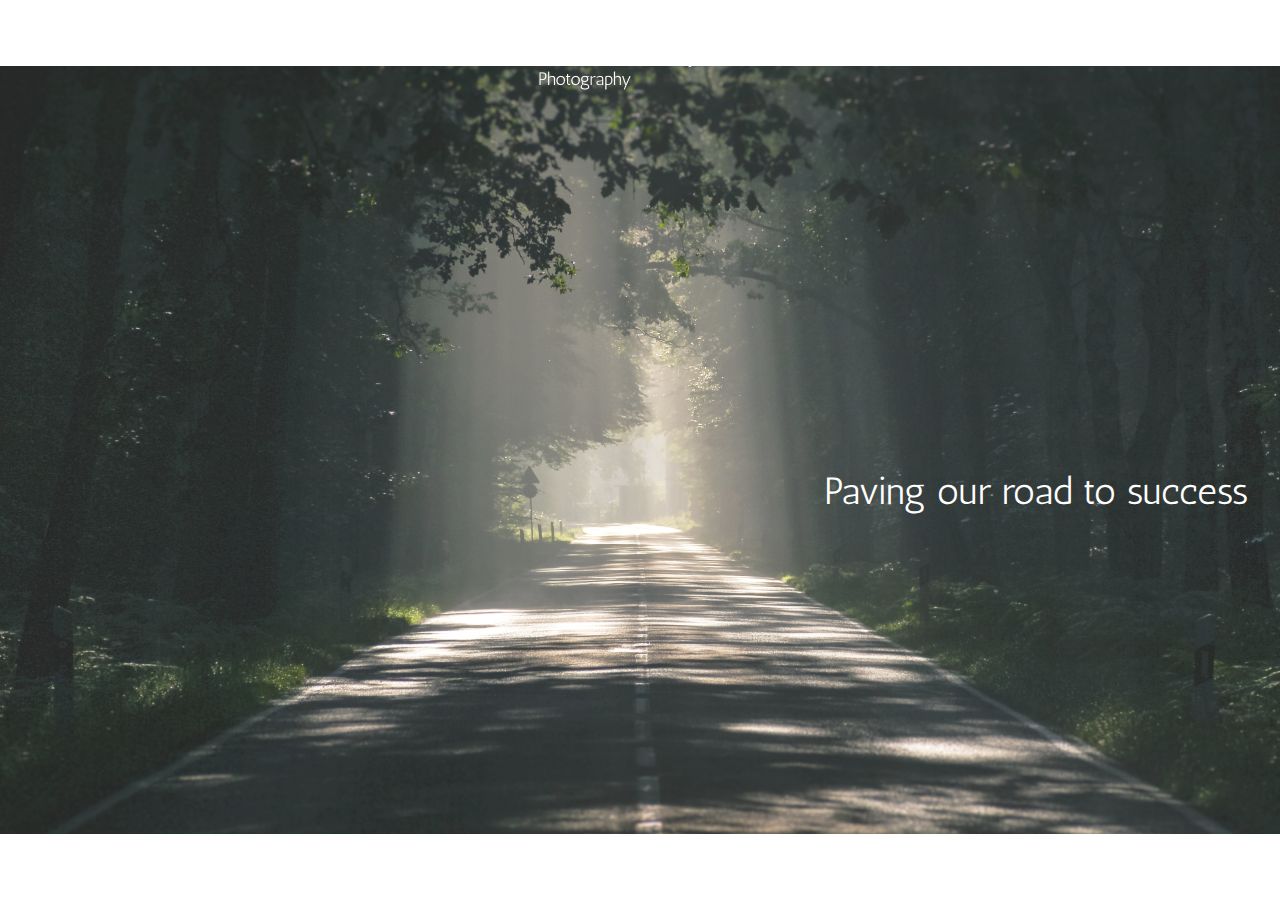
<file: index.html>
<!DOCTYPE html>
<html lang="en">
<head>
    <meta charset="UTF-8">
    <meta name="viewport" content="width=device-width, initial-scale=1.0">
    <link href="https://fonts.googleapis.com/css2?family=Antic&display=swap" rel="stylesheet">
    <link rel="stylesheet" href="./Style/style.css">
    <title>Document</title>
</head>
<body>
    <section class="background">
        <nav>
            <div class="hamburger">
                <div class="line"></div>
                <div class="line"></div>
                <div class="line"></div>
            </div>
            <ul class="nav-links">
                <li><a href="./index.html" class="nav-link">Home</a></li>
                <li><a href="./portfolio.html" class="nav-link">Portfolio</a></li>
                <li><a href="./index.html" class="nav-link"><img src="./images/logo.png"></a></li>
                <li><a href="./contact.html" class="nav-link">Contact</a></li>
                <li><a href="./about.html" class="nav-link">About</a></li>
            </ul>
        </nav>
        <div class="container">
            <div class ="quote">
                <p>Paving our road to success</p>
            </div>
            <div class= "link">
                <p>www.ramandshyam.com</p>
            </div>
        </div>
    </section>
    <script src="./js/nav.js"></script>
</body>
</html>
</file>
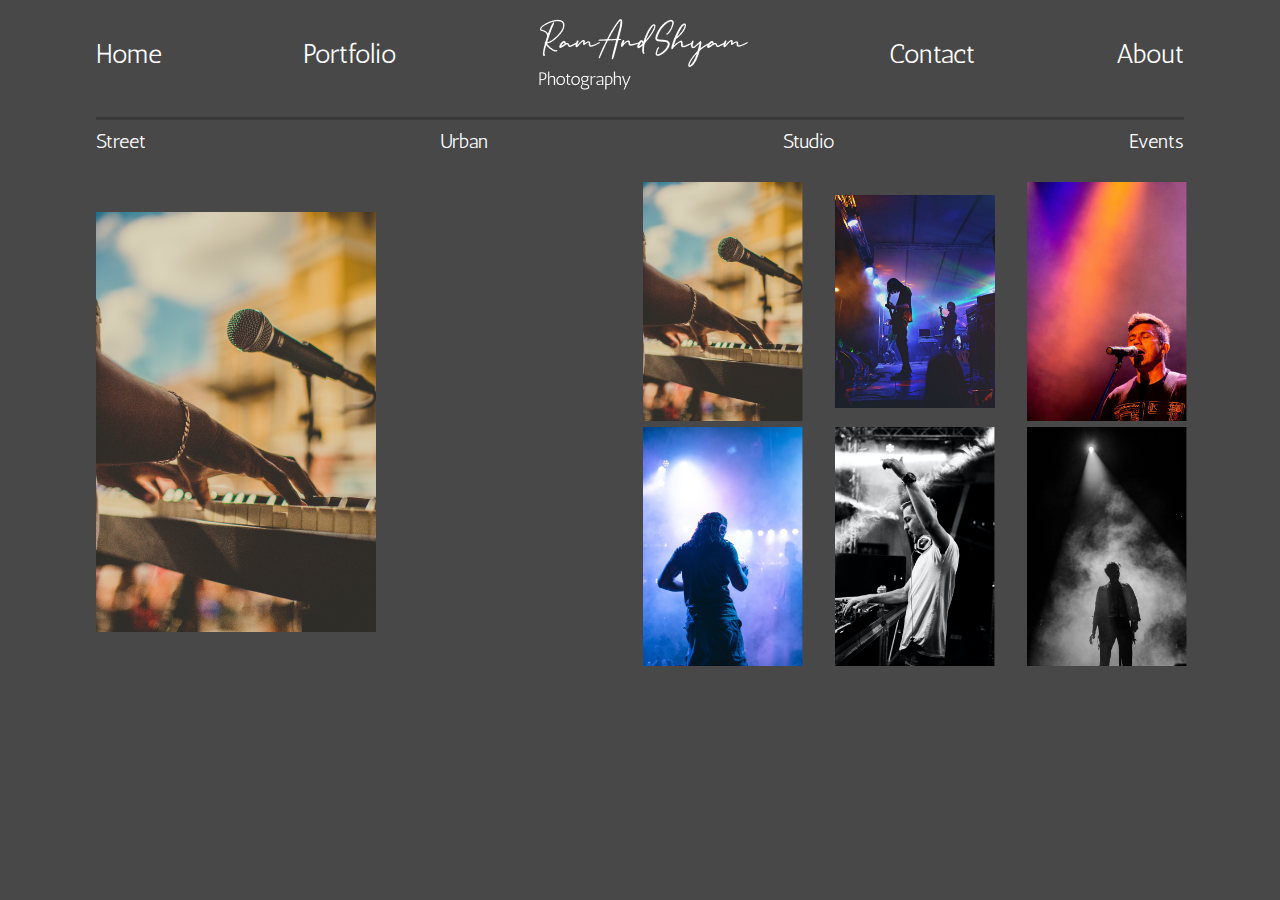
<file: events.html>
<!DOCTYPE html>
<html lang="en">
<head>
    <meta charset="UTF-8">
    <meta name="viewport" content="width=device-width, initial-scale=1.0">
    <link href="https://fonts.googleapis.com/css2?family=Antic&display=swap" rel="stylesheet">
    <link rel="stylesheet" href="./Style/portfolio.css">
    <title>RamAndShyam</title>
</head>
<body>
    <section class= "background">
        <nav>
            <div class="hamburger">
                <div class="line"></div>
                <div class="line"></div>
                <div class="line"></div>
            </div>
            <ul class="nav-links">
                <li><a href="./index.html" class="nav-link">Home</a></li>
                <li><a href="./Portfolio.html" class="nav-link">Portfolio</a></li>
                <li><a href="./index.html" class="nav-link"><img src="./images/logo.png"></a></li>
                <li><a href="./contact.html" class="nav-link">Contact</a></li>
                <li><a href="./about.html" class="nav-link">About</a></li>
            </ul>
        </nav>
        <div class="sub-nav">
            <ul>
                <li><a href="./portfolio.html">Street</a></li>
                <li><a href="./urban.html">Urban</a></li>
                <li><a href="./studio.html">Studio</a></li>
                <li><a href="./events.html">Events</a></li>
            </ul>
        </div>
        <div class="title">Portfolio</div>
        <div class="gallery">
            <div class = "main-image">
                <img src="./images/events/1.jpg" id="mainImage">
            </div>
            <div class="grid">
                <img src="./images/events/1.jpg">
                <img src="./images/events/2.jpg">
                <img src="./images/events/3.jpg">
                <img src="./images/events/4.jpg">
                <img src="./images/events/5.jpg">
                <img src="./images/events/6.jpg">
            </div>
        </div> 
    </section>
    <script src= "./js/nav.js"></script>
    <script src="./js/app.js"></script>
</body>
</html>
</file>
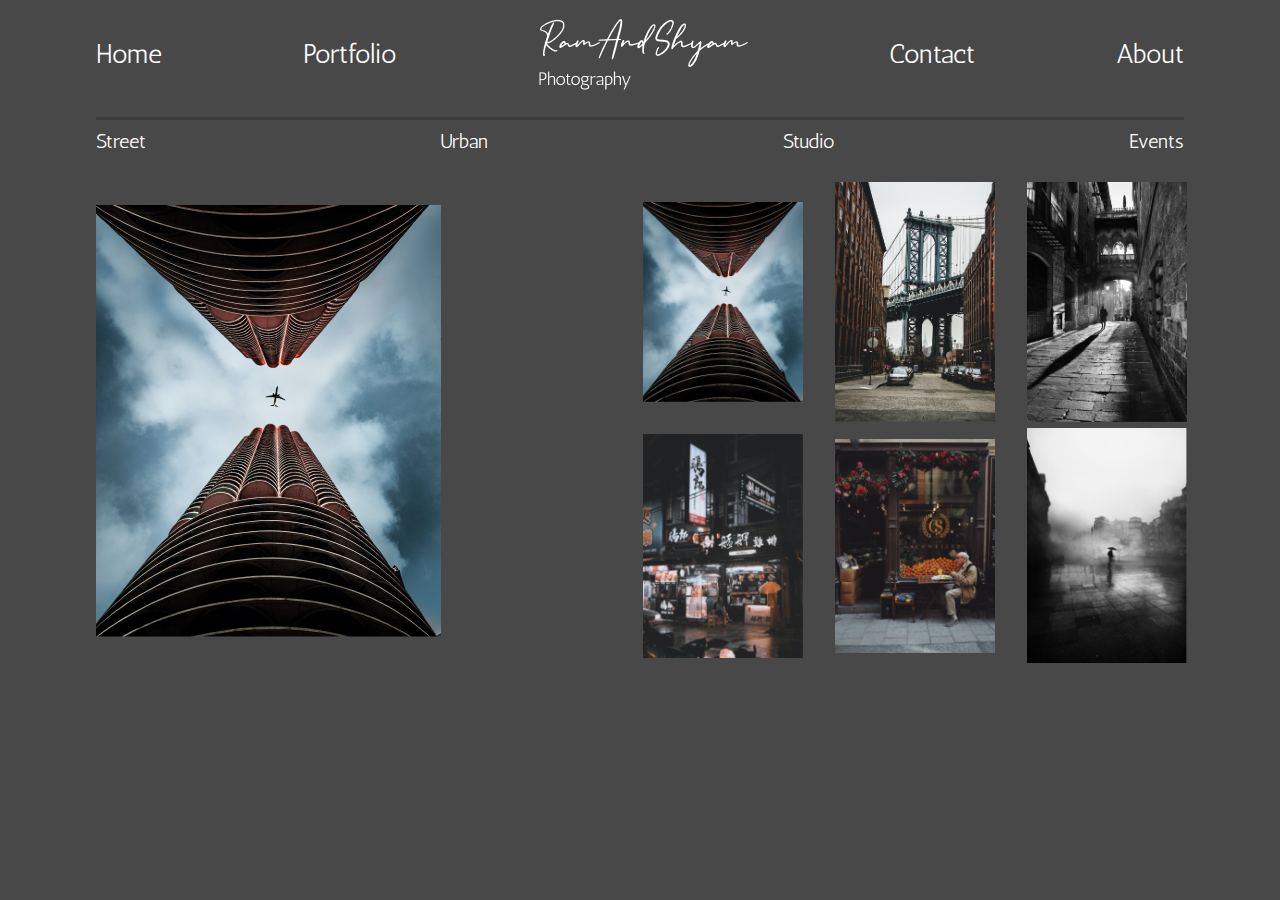
<file: portfolio.html>
<!DOCTYPE html>
<html lang="en">
<head>
    <meta charset="UTF-8">
    <meta name="viewport" content="width=device-width, initial-scale=1.0">
    <link href="https://fonts.googleapis.com/css2?family=Antic&display=swap" rel="stylesheet">
    <link rel="stylesheet" href="./Style/portfolio.css">
    <title>RamAndShyam</title>
</head>
<body>
    <section class= "background">
        <nav>
            <div class="hamburger">
                <div class="line"></div>
                <div class="line"></div>
                <div class="line"></div>
            </div>
            <ul class="nav-links">
                <li><a href="./index.html" class="nav-link">Home</a></li>
                <li><a href="./Portfolio.html" class="nav-link">Portfolio</a></li>
                <li><a href="./index.html" class="nav-link"><img src="./images/logo.png"></a></li>
                <li><a href="./contact.html" class="nav-link">Contact</a></li>
                <li><a href="./about.html" class="nav-link">About</a></li>
            </ul>
        </nav>
        <div class="sub-nav">
            <ul>
                <li><a href="./portfolio.html">Street</a></li>
                <li><a href="./urban.html">Urban</a></li>
                <li><a href="./studio.html">Studio</a></li>
                <li><a href="./events.html">Events</a></li>
            </ul>
        </div>
        <div class="title">Portfolio</div>
        <div class="gallery">
            <div class = "main-image">
                <img src="./images/Street/1.jpg" id= "mainImage">
            </div>
            <div class="grid">
                <img src="./images/Street/1.jpg">
                <img src="./images/Street/2.jpg">
                <img src="./images/Street/3.jpg">
                <img src="./images/Street/4.png">
                <img src="./images/Street/5.png">
                <img src="./images/Street/6.png">

            </div>
        </div> 
    </section>
    <script src= "./js/nav.js"></script>
    <script src="./js/app.js"></script>
</body>
</html>
</file>
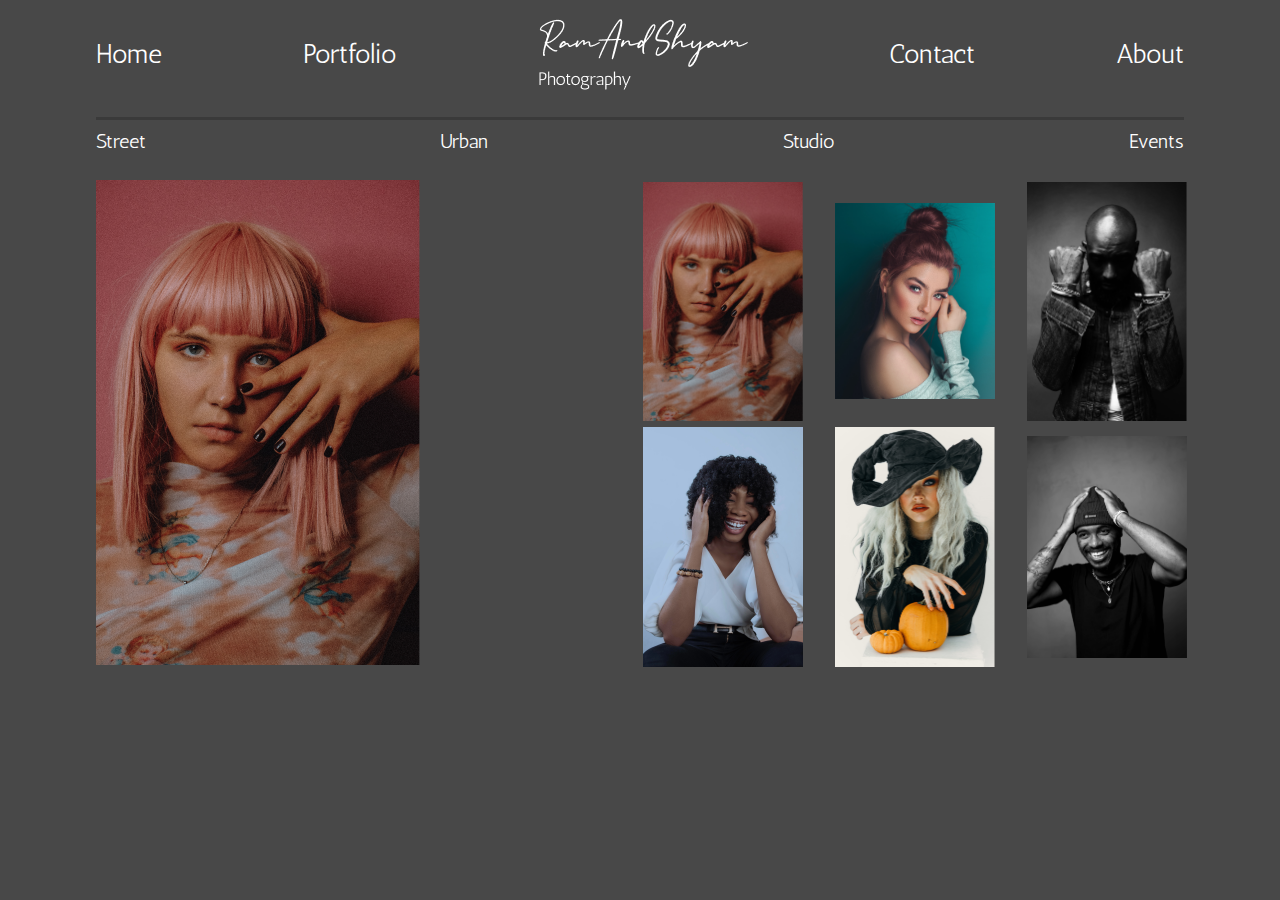
<file: studio.html>
<!DOCTYPE html>
<html lang="en">
<head>
    <meta charset="UTF-8">
    <meta name="viewport" content="width=device-width, initial-scale=1.0">
    <link href="https://fonts.googleapis.com/css2?family=Antic&display=swap" rel="stylesheet">
    <link rel="stylesheet" href="./Style/portfolio.css">
    <title>RamAndShyam</title>
</head>
<body>
    <section class= "background">
        <nav>
            <div class="hamburger">
                <div class="line"></div>
                <div class="line"></div>
                <div class="line"></div>
            </div>
            <ul class="nav-links">
                <li><a href="./index.html" class="nav-link">Home</a></li>
                <li><a href="./Portfolio.html" class="nav-link">Portfolio</a></li>
                <li><a href="./index.html" class="nav-link"><img src="./images/logo.png"></a></li>
                <li><a href="./contact.html" class="nav-link">Contact</a></li>
                <li><a href="./about.html" class="nav-link">About</a></li>
            </ul>
        </nav>
        <div class="sub-nav">
            <ul>
                <li><a href="./portfolio.html">Street</a></li>
                <li><a href="./urban.html">Urban</a></li>
                <li><a href="./studio.html">Studio</a></li>
                <li><a href="./events.html">Events</a></li>
            </ul>
        </div>
        <div class="title">Portfolio</div>
        <div class="gallery">
            <div class = "main-image">
                <img src="./images/studio/1.jpg" id = "mainImage">
            </div>
            <div class="grid">
                <img src="./images/studio/1.jpg">
                <img src="./images/studio/2.jpg">
                <img src="./images/studio/3.jpg">
                <img src="./images/studio/4.jpg">
                <img src="./images/studio/5.jpg">
                <img src="./images/studio/6.jpg">
            </div>
        </div> 
    </section>
    <script src= "./js/nav.js"></script>
    <script src="./js/app.js"></script>
</body>
</html>
</file>
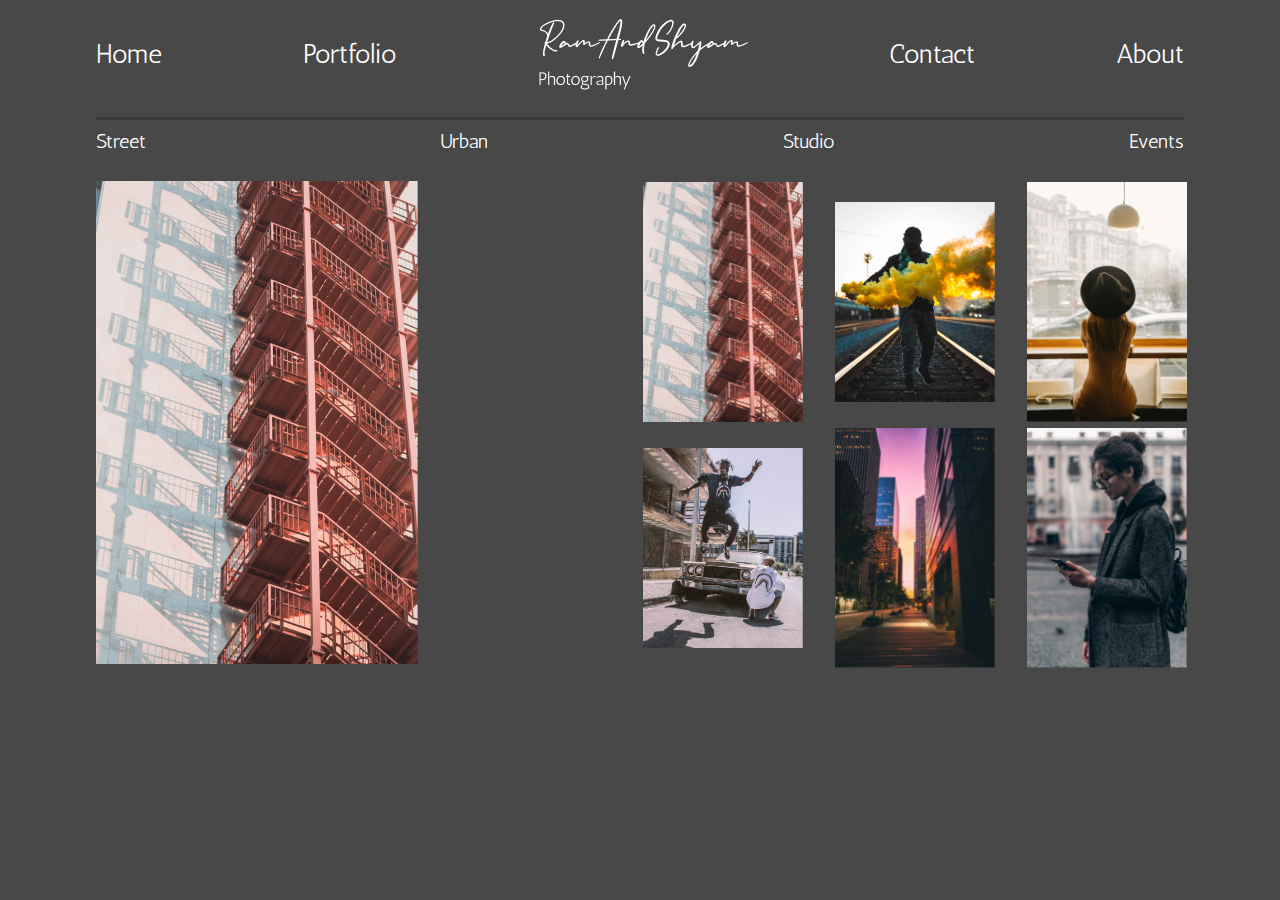
<file: urban.html>
<!DOCTYPE html>
<html lang="en">
<head>
    <meta charset="UTF-8">
    <meta name="viewport" content="width=device-width, initial-scale=1.0">
    <link href="https://fonts.googleapis.com/css2?family=Antic&display=swap" rel="stylesheet">
    <link rel="stylesheet" href="./Style/portfolio.css">
    <title>RamAndShyam</title>
</head>
<body>
    <section class= "background">
        <nav>
            <div class="hamburger">
                <div class="line"></div>
                <div class="line"></div>
                <div class="line"></div>
            </div>
            <ul class="nav-links">
                <li><a href="./index.html" class="nav-link">Home</a></li>
                <li><a href="./Portfolio.html" class="nav-link">Portfolio</a></li>
                <li><a href="./index.html" class="nav-link"><img src="./images/logo.png"></a></li>
                <li><a href="./contact.html" class="nav-link">Contact</a></li>
                <li><a href="./about.html" class="nav-link">About</a></li>
            </ul>
        </nav>
        <div class="sub-nav">
            <ul>
                <li><a href="./portfolio.html">Street</a></li>
                <li><a href="./urban.html">Urban</a></li>
                <li><a href="./studio.html">Studio</a></li>
                <li><a href="./events.html">Events</a></li>
            </ul>
        </div>
        <div class="title">Portfolio</div>
        <div class="gallery">
            <div class = "main-image" >
                <img src="./images/urban/1.jpg" id="mainImage">
            </div>
            <div class="grid">
                <img src="./images/urban/1.jpg">
                <img src="./images/urban/2.jpg">
                <img src="./images/urban/7.png">
                <img src="./images/urban/4.jpg">
                <img src="./images/urban/5.png">
                <img src="./images/urban/6.png">

            </div>
        </div> 
    </section>
    <script src= "./js/nav.js"></script>
    <script src="./js/app.js"></script>
</body>
</html>
</file>
<file: Style/style.css>
* {
  margin: 0;
  padding: 0;
  -webkit-box-sizing: border-box;
          box-sizing: border-box;
}

.background {
  background: url("./background.png") no-repeat center;
  background-size: auto;
  height: 100vh;
}

.container {
  width: 95%;
  height: 85vh;
  display: -webkit-box;
  display: -ms-flexbox;
  display: flex;
  -webkit-box-orient: horizontal;
  -webkit-box-direction: reverse;
      -ms-flex-direction: row-reverse;
          flex-direction: row-reverse;
  margin: auto;
}

.quote {
  -webkit-box-flex: 1;
      -ms-flex: 1;
          flex: 1;
  justify-self: flex-end;
  -ms-flex-item-align: center;
      -ms-grid-row-align: center;
      align-self: center;
  font-family: 'Antic', sans-serif;
  font-size: 38px;
  text-align: right;
  color: white;
}

.link {
  -webkit-box-flex: 1;
      -ms-flex: 1;
          flex: 1;
  justify-self: flex-start;
  -ms-flex-item-align: end;
      align-self: flex-end;
  font-family: 'Antic', sans-serif;
  font-size: 20px;
  text-align: left;
  color: white;
}

nav {
  height: 12vh;
}

.nav-links {
  display: -webkit-box;
  display: -ms-flexbox;
  display: flex;
  list-style-type: none;
  width: 85%;
  height: 100%;
  -webkit-box-pack: justify;
      -ms-flex-pack: justify;
          justify-content: space-between;
  -webkit-box-align: center;
      -ms-flex-align: center;
          align-items: center;
  margin: auto;
}

.nav-link {
  text-decoration: none;
  color: white;
  font-size: 3vh;
  font-family: 'Antic', sans-serif;
}

@media screen and (max-width: 450px) {
  .line {
    width: 30px;
    height: 3px;
    background: white;
    margin: 5px;
  }
  nav {
    position: relative;
    height: 8vh;
  }
  .hamburger {
    position: absolute;
    cursor: pointer;
    right: 5%;
    top: 50%;
    -webkit-transform: translate(-5%, -50%);
            transform: translate(-5%, -50%);
    z-index: 3;
  }
  .nav-links {
    position: fixed;
    background-color: #484848;
    height: 100vh;
    width: 100%;
    -webkit-box-orient: vertical;
    -webkit-box-direction: normal;
        -ms-flex-direction: column;
            flex-direction: column;
    -ms-flex-pack: distribute;
        justify-content: space-around;
    clip-path: circle(100px at 90% -15%);
    -webkit-clip-path: circle(100px at 90% -15%);
    -webkit-transition: all 0.8s ease-out;
    transition: all 0.8s ease-out;
    pointer-events: all;
  }
  .nav-links.open {
    clip-path: circle(1000px at 90% 15%);
    -webkit-clip-path: circle(1000px at 90% -15%);
  }
}

@media screen and (max-width: 420px) {
  .quote {
    font-size: 28px;
  }
}
/*# sourceMappingURL=style.css.map */
</file>
<file: Style/portfolio.css>
* {
  margin: 0;
  padding: 0;
  -webkit-box-sizing: border-box;
          box-sizing: border-box;
}

nav {
  height: 12vh;
}

.nav-links {
  display: -webkit-box;
  display: -ms-flexbox;
  display: flex;
  list-style-type: none;
  width: 85%;
  height: 100%;
  -webkit-box-pack: justify;
      -ms-flex-pack: justify;
          justify-content: space-between;
  -webkit-box-align: center;
      -ms-flex-align: center;
          align-items: center;
  margin: auto;
}

.nav-link {
  text-decoration: none;
  color: white;
  font-size: 3vh;
  font-family: 'Antic', sans-serif;
}

@media screen and (max-width: 450px) {
  .line {
    width: 30px;
    height: 3px;
    background: white;
    margin: 5px;
  }
  nav {
    position: relative;
    height: 8vh;
  }
  .hamburger {
    position: absolute;
    cursor: pointer;
    right: 5%;
    top: 50%;
    -webkit-transform: translate(-5%, -50%);
            transform: translate(-5%, -50%);
    z-index: 3;
  }
  .nav-links {
    position: fixed;
    background-color: #484848;
    height: 100vh;
    width: 100%;
    -webkit-box-orient: vertical;
    -webkit-box-direction: normal;
        -ms-flex-direction: column;
            flex-direction: column;
    -ms-flex-pack: distribute;
        justify-content: space-around;
    clip-path: circle(100px at 90% -15%);
    -webkit-clip-path: circle(100px at 90% -15%);
    -webkit-transition: all 0.8s ease-out;
    transition: all 0.8s ease-out;
    pointer-events: all;
  }
  .nav-links.open {
    clip-path: circle(1000px at 90% 15%);
    -webkit-clip-path: circle(1000px at 90% -15%);
  }
}

.background {
  background-color: #484848;
  height: 100vh;
}

.title {
  font-family: 'Antic', sans-serif;
  color: white;
  font-size: 28px;
  position: absolute;
  top: 3%;
  left: 40%;
  display: none;
}

.sub-nav {
  border-top: 3px solid rgba(51, 51, 51, 0.658);
  height: 5vh;
  position: relative;
  top: 1%;
  width: 85%;
  margin: auto;
}

.sub-nav ul {
  height: 100%;
  display: -webkit-box;
  display: -ms-flexbox;
  display: flex;
  width: 100%;
  -webkit-box-pack: justify;
      -ms-flex-pack: justify;
          justify-content: space-between;
  -webkit-box-align: center;
      -ms-flex-align: center;
          align-items: center;
  list-style: none;
}

.sub-nav ul a {
  text-decoration: none;
  color: white;
  font-family: 'Antic', sans-serif;
  font-size: 20px;
}

.gallery {
  display: -webkit-box;
  display: -ms-flexbox;
  display: flex;
  width: 85%;
  margin: auto;
  margin-top: 2%;
  -webkit-box-pack: justify;
      -ms-flex-pack: justify;
          justify-content: space-between;
  -webkit-box-align: center;
      -ms-flex-align: center;
          align-items: center;
}

.main-image {
  -webkit-box-flex: 1;
      -ms-flex: 1;
          flex: 1;
}

.grid {
  -webkit-box-flex: 1;
      -ms-flex: 1;
          flex: 1;
  display: -ms-grid;
  display: grid;
  -ms-grid-columns: (160px)[3];
      grid-template-columns: repeat(3, 160px);
  -webkit-box-pack: justify;
      -ms-flex-pack: justify;
          justify-content: space-between;
  -webkit-box-align: center;
      -ms-flex-align: center;
          align-items: center;
}

.grid img {
  width: 100%;
  margin: 3px;
  cursor: pointer;
}

@media screen and (max-width: 1120px) {
  .gallery {
    height: 75vh;
  }
  .grid {
    display: -ms-grid;
    display: grid;
    -ms-grid-columns: (160px)[2];
        grid-template-columns: repeat(2, 160px);
    -ms-flex-pack: distribute;
        justify-content: space-around;
    -webkit-box-align: center;
        -ms-flex-align: center;
            align-items: center;
    overflow-y: scroll;
    height: 75vh;
  }
  .grid::-webkit-scrollbar {
    display: none;
  }
}

@media screen and (max-width: 450px) {
  .title {
    display: unset;
  }
  .gallery {
    -webkit-box-orient: vertical;
    -webkit-box-direction: normal;
        -ms-flex-direction: column;
            flex-direction: column;
    padding: 5px;
    min-height: 80vh;
  }
  .main-image {
    text-align: center;
  }
  .main-image img {
    width: 75%;
  }
  .grid {
    display: -webkit-box;
    display: -ms-flexbox;
    display: flex;
    width: 100%;
    overflow-x: scroll;
    z-index: 0;
  }
  .grid img {
    width: 120px;
    margin: 5px;
    z-index: 0;
  }
}

div.fadeOut {
  display: none;
}
/*# sourceMappingURL=portfolio.css.map */
</file>
